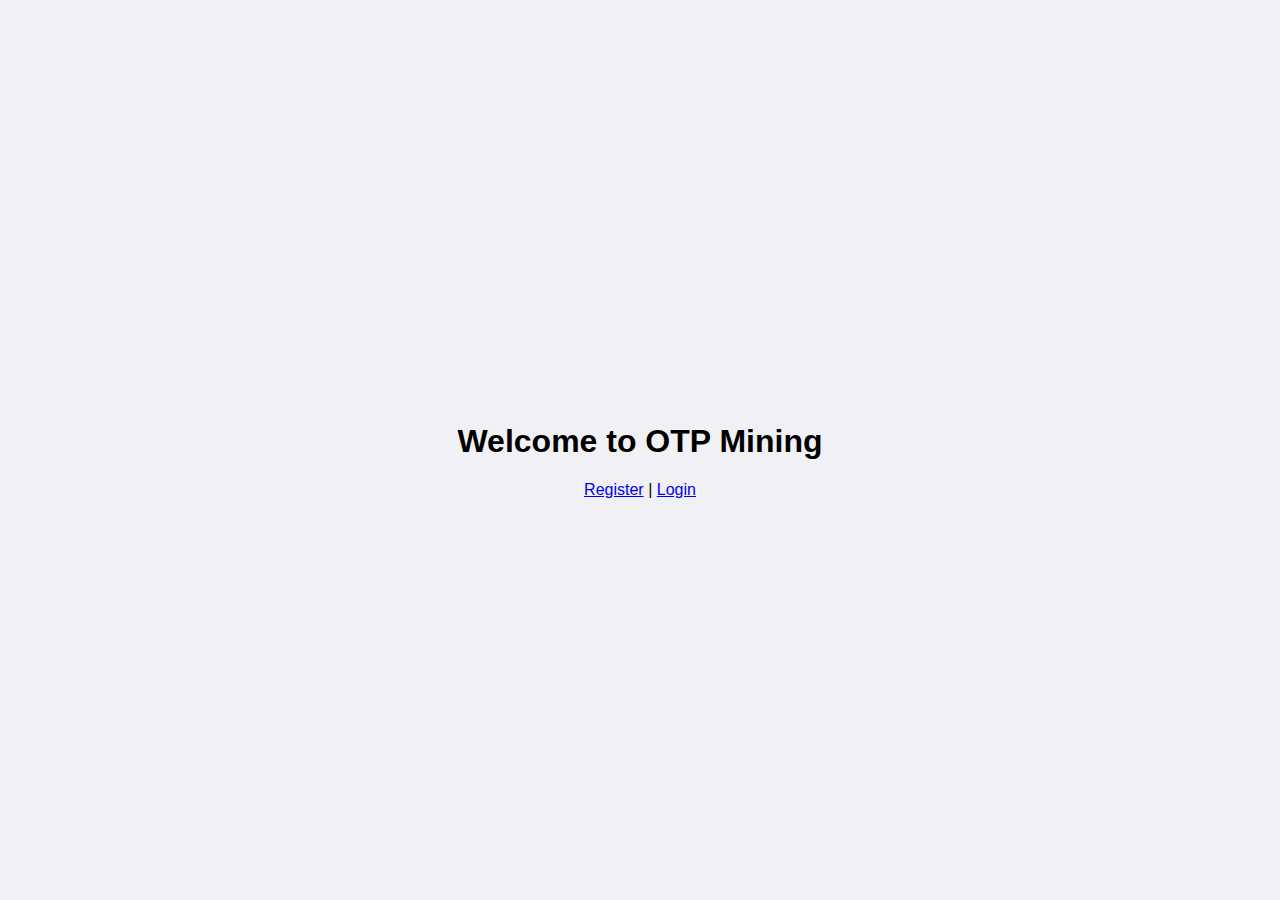
<file: index.html>
<!DOCTYPE html>
<html lang="en">
<head>
    <meta charset="UTF-8">
    <meta name="viewport" content="width=device-width, initial-scale=1.0">
    <title>OTP Mining</title>
    <link rel="stylesheet" href="styles.css">
</head>
<body>
    <div class="language-selection">
        <h1>Welcome to OTP Mining</h1>
        <a href="register.html">Register</a> | <a href="login.html">Login</a>
    </div>
</body>
</html>
</file>
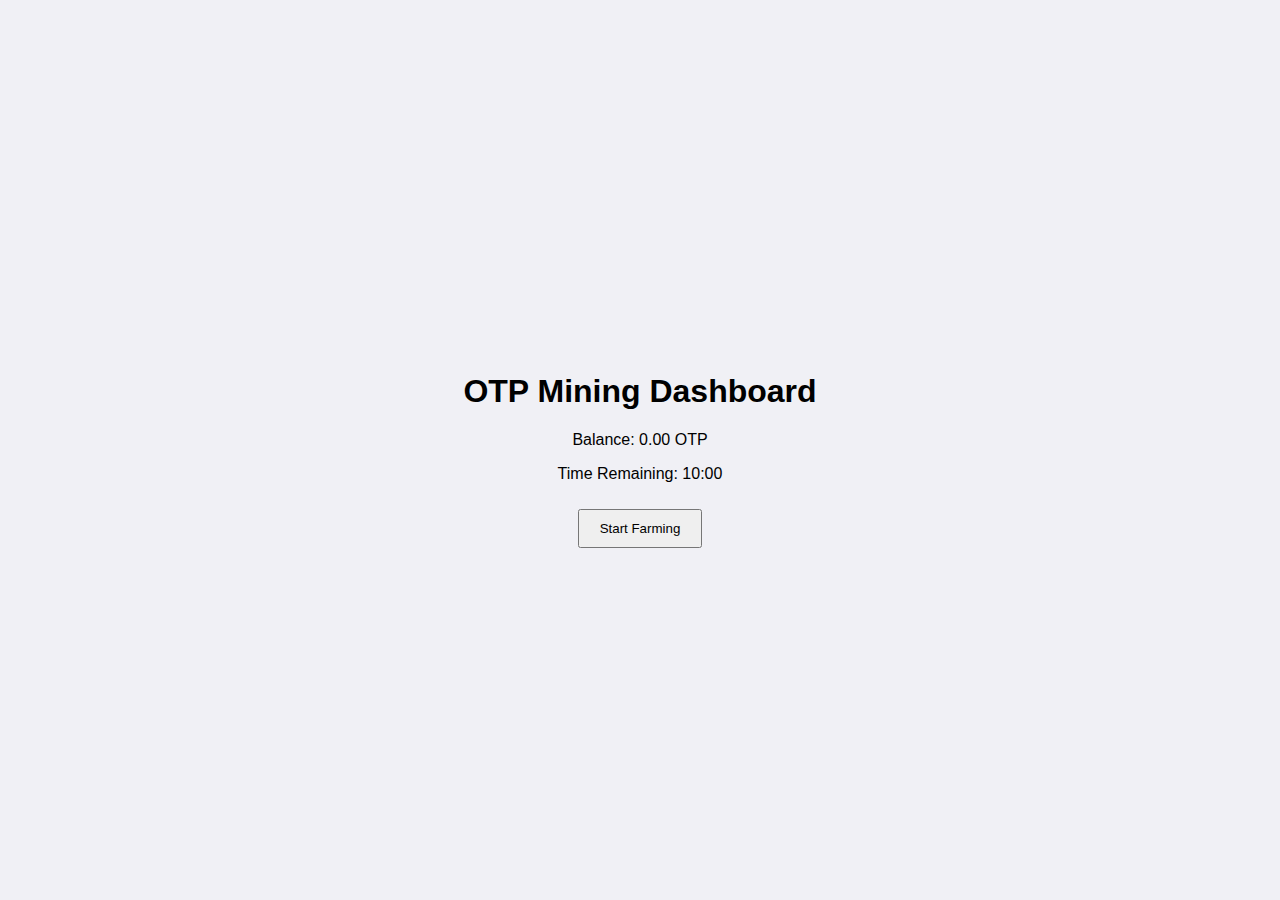
<file: dashboard.html>
<!DOCTYPE html>
<html lang="en">
<head>
    <meta charset="UTF-8">
    <meta name="viewport" content="width=device-width, initial-scale=1.0">
    <title>Dashboard</title>
    <link rel="stylesheet" href="styles.css">
    <script src="main.js" defer></script>
</head>
<body>
    <div class="dashboard">
        <h1>OTP Mining Dashboard</h1>
        <p>Balance: <span id="balance">0.00</span> OTP</p>
        <p>Time Remaining: <span id="timer">10:00</span></p>
        <button id="startButton">Start Farming</button>
    </div>
</body>
</html>
</file>
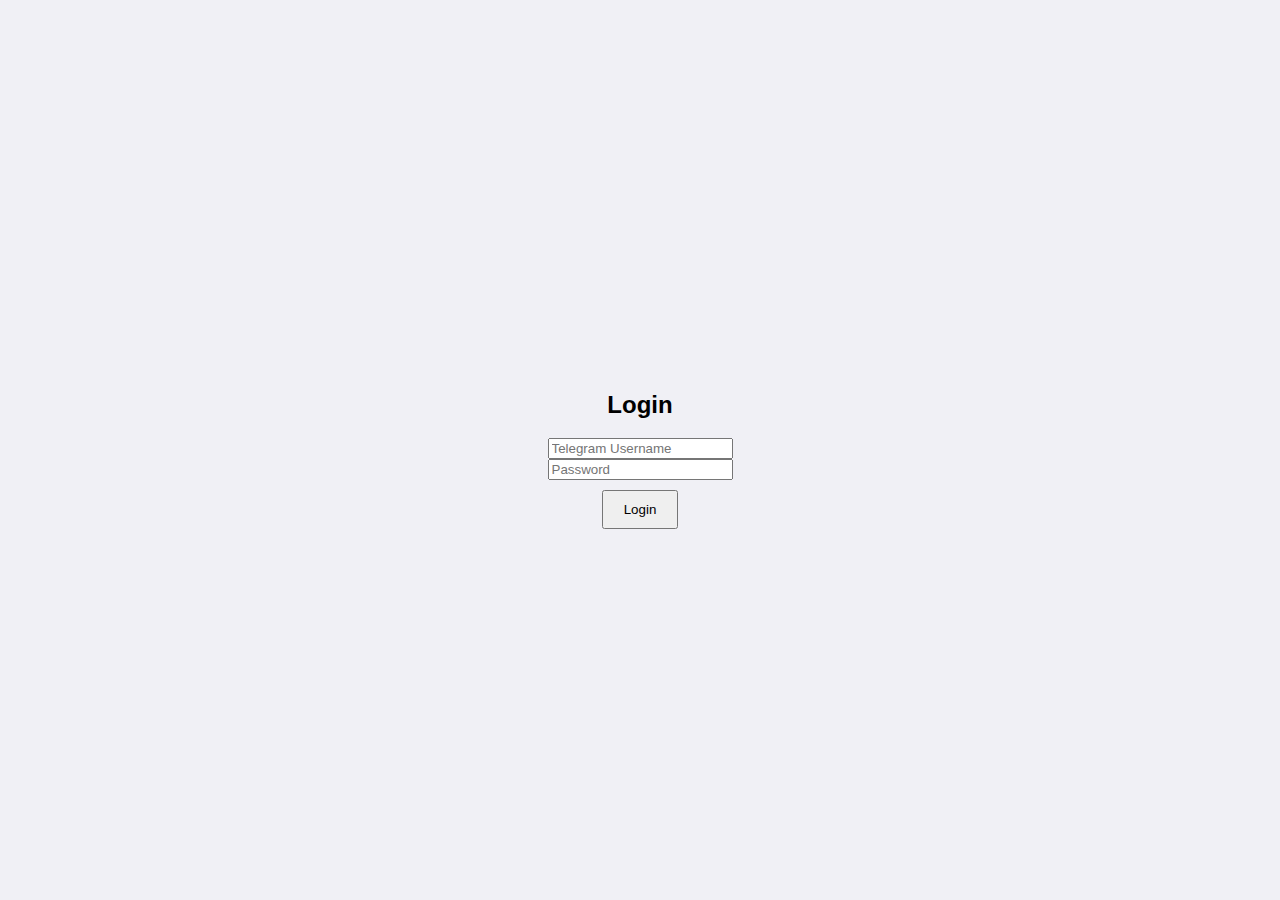
<file: login.html>
<!DOCTYPE html>
<html lang="en">
<head>
    <meta charset="UTF-8">
    <meta name="viewport" content="width=device-width, initial-scale=1.0">
    <title>Login</title>
    <link rel="stylesheet" href="styles.css">
</head>
<body>
    <form action="auth.php" method="POST">
        <h2>Login</h2>
        <input type="text" name="telegram_username" placeholder="Telegram Username" required><br>
        <input type="password" name="password" placeholder="Password" required><br>
        <button type="submit">Login</button>
    </form>
</body>
</html>
</file>
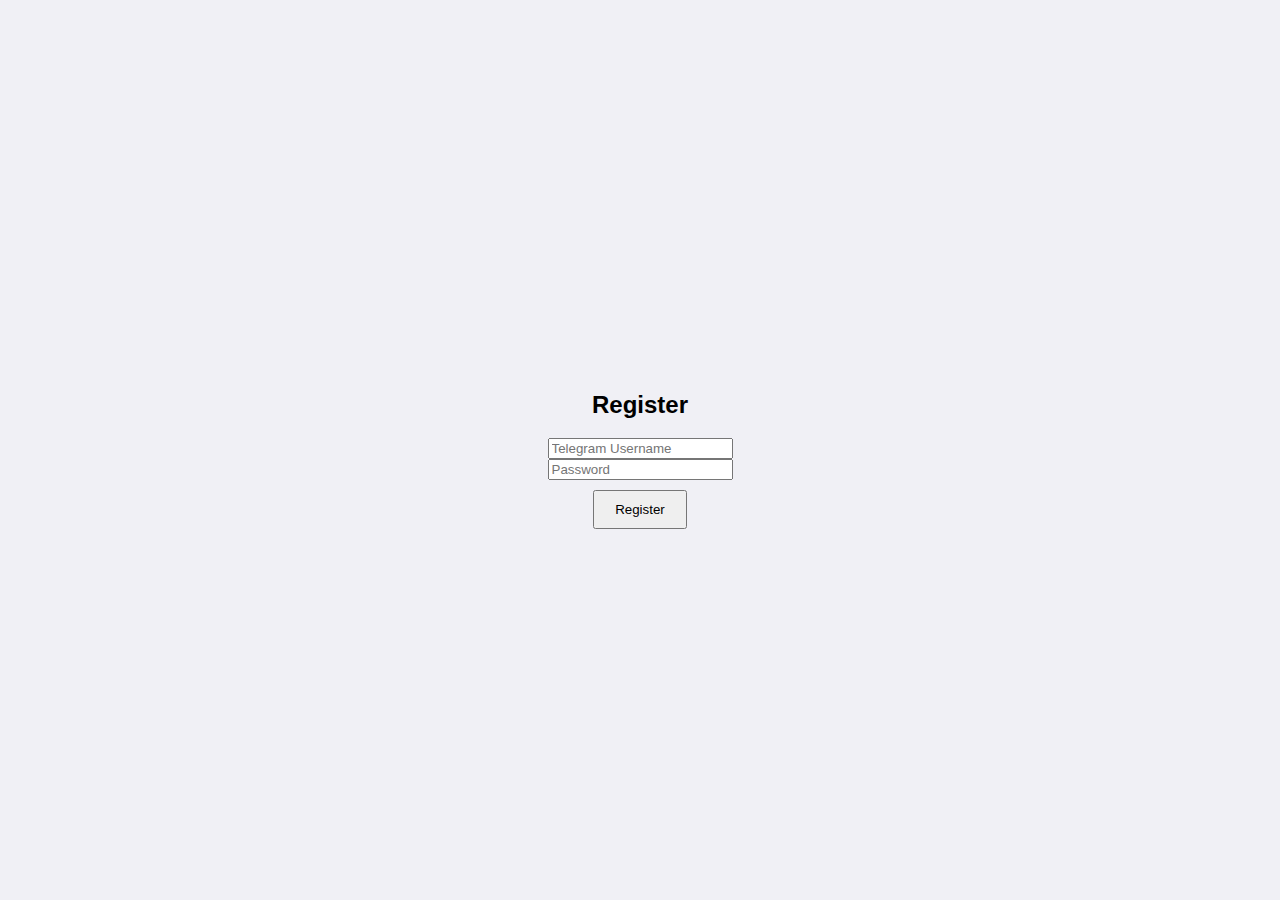
<file: register.html>
<!DOCTYPE html>
<html lang="en">
<head>
    <meta charset="UTF-8">
    <meta name="viewport" content="width=device-width, initial-scale=1.0">
    <title>Register</title>
    <link rel="stylesheet" href="styles.css">
</head>
<body>
    <form action="auth.php" method="POST">
        <h2>Register</h2>
        <input type="text" name="telegram_username" placeholder="Telegram Username" required><br>
        <input type="password" name="password" placeholder="Password" required><br>
        <button type="submit">Register</button>
    </form>
</body>
</html>
</file>
<file: styles.css>
body {
    font-family: Arial, sans-serif;
    background-color: #f0f0f5;
    margin: 0;
    padding: 0;
    display: flex;
    justify-content: center;
    align-items: center;
    height: 100vh;
}
.language-selection, .dashboard, form {
    text-align: center;
}
button {
    padding: 10px 20px;
    margin-top: 10px;
}
</file>
